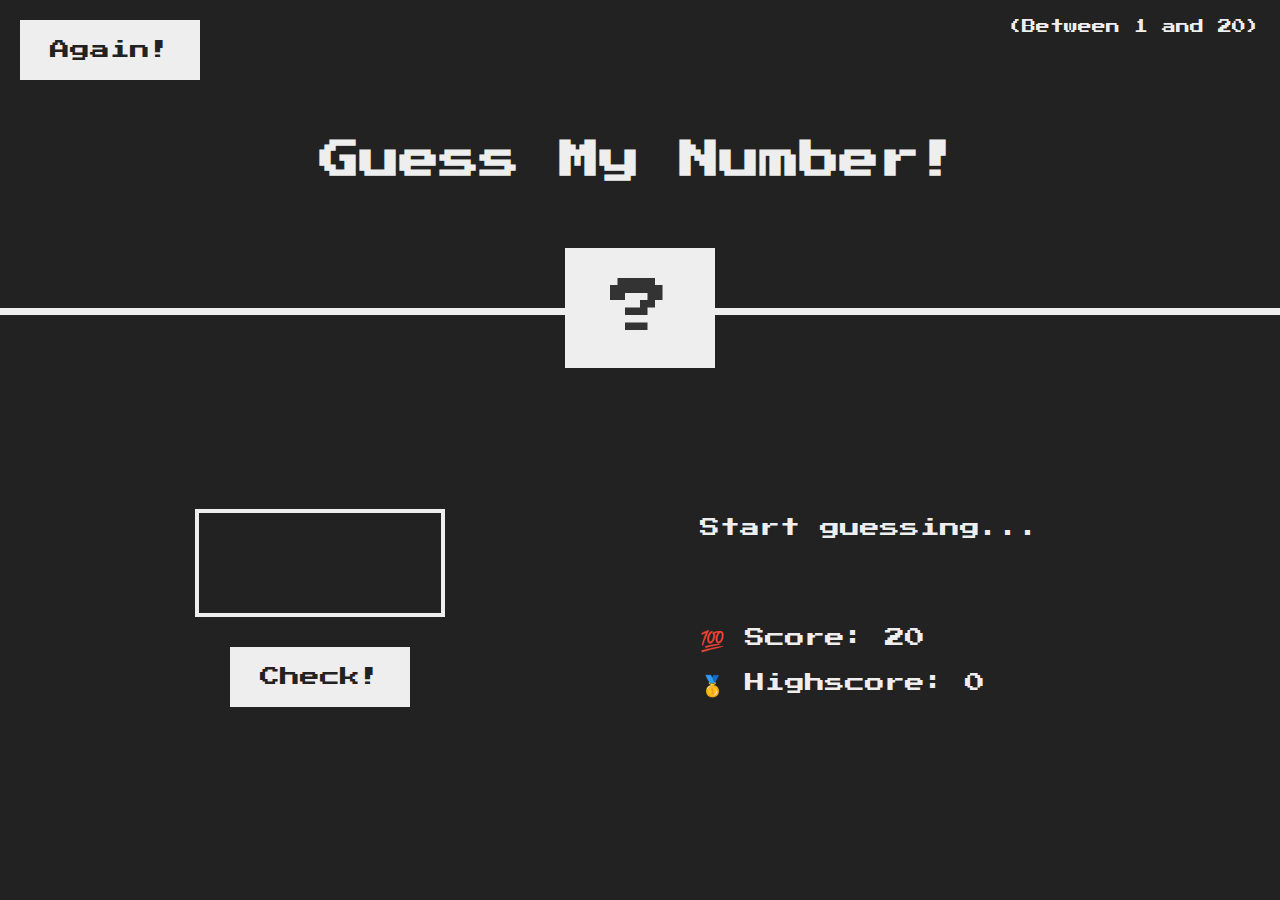
<file: First Web Project with JS/index.html>
<!DOCTYPE html>
<html lang="en">
  <head>
    <meta charset="UTF-8" />
    <meta name="viewport" content="width=device-width, initial-scale=1.0" />
    <meta http-equiv="X-UA-Compatible" content="ie=edge" />
    <link rel="stylesheet" href="style.css" />
    <title>Guess My Number!</title>
  </head>
  <body>
    <header>
      <h1>Guess My Number!</h1>
      <p class="between">(Between 1 and 20)</p>
      <button class="btn again">Again!</button>
      <div class="number">?</div>
    </header>
    <main>
      <section class="left">
        <input type="number" class="guess" />
        <button class="btn check">Check!</button>
      </section>
      <section class="right">
        <p class="message">Start guessing...</p>
        <p class="label-score">💯 Score: <span class="score">20</span></p>
        <p class="label-highscore">
          🥇 Highscore: <span class="highscore">0</span>
        </p>
      </section>
    </main>
    <script src="script.js"></script>
  </body>
</html>
</file>
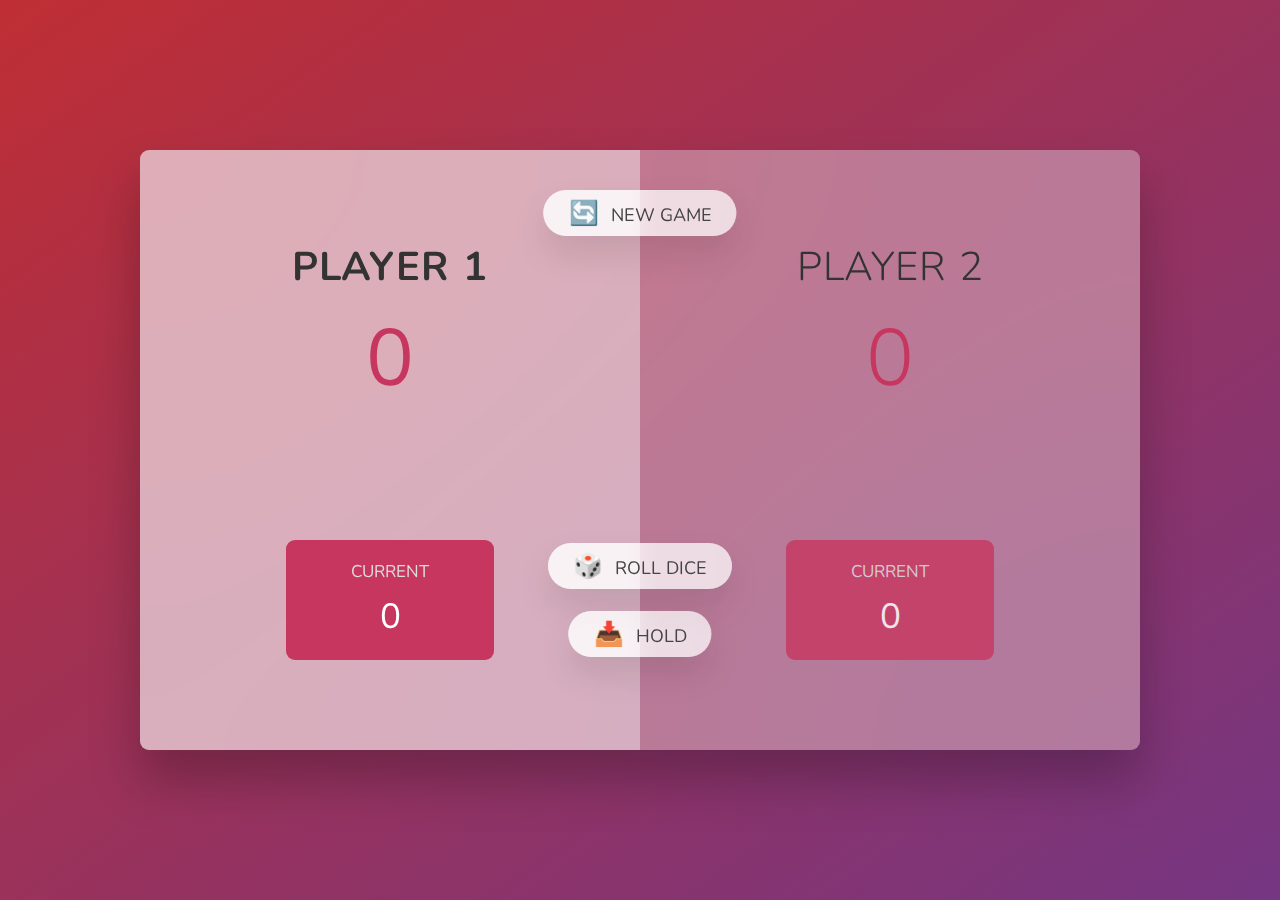
<file: Pig Game-JS & FlexBox/index.html>
<!DOCTYPE html>
<html lang="en">
  <head>
    <meta charset="UTF-8" />
    <meta name="viewport" content="width=device-width, initial-scale=1.0" />
    <meta http-equiv="X-UA-Compatible" content="ie=edge" />
    <link rel="stylesheet" href="style.css" />
    <title>Pig Game</title>
  </head>
  <body>
    <main>
      <section class="player player--0 player--active">
        <h2 class="name" id="name--0">Player 1</h2>
        <p class="score" id="score--0">43</p>
        <div class="current">
          <p class="current-label">Current</p>
          <p class="current-score" id="current--0">0</p>
        </div>
      </section>
      <section class="player player--1">
        <h2 class="name" id="name--1">Player 2</h2>
        <p class="score" id="score--1">24</p>
        <div class="current">
          <p class="current-label">Current</p>
          <p class="current-score" id="current--1">0</p>
        </div>
      </section>

      <img src="dice-5.png" alt="Playing dice" class="dice" />
      <button class="btn btn--new">🔄 New game</button>
      <button class="btn btn--roll">🎲 Roll dice</button>
      <button class="btn btn--hold">📥 Hold</button>
    </main>
    <script src="script.js"></script>
  </body>
</html>
</file>
<file: First Web Project with JS/style.css>
@import url('https://fonts.googleapis.com/css?family=Press+Start+2P&display=swap');

* {
  margin: 0;
  padding: 0;
  box-sizing: inherit;
}

html {
  font-size: 62.5%;
  box-sizing: border-box;
}

body {
  font-family: 'Press Start 2P', sans-serif;
  color: #eee;
  background-color: #222;
}

/* LAYOUT */
header {
  position: relative;
  height: 35vh;
  border-bottom: 7px solid #eee;
}

main {
  height: 65vh;
  color: #eee;
  display: flex;
  align-items: center;
  justify-content: space-around;
}

.left {
  width: 52rem;
  display: flex;
  flex-direction: column;
  align-items: center;
}

.right {
  width: 52rem;
  font-size: 2rem;
}

/* ELEMENTS STYLE */
h1 {
  font-size: 4rem;
  text-align: center;
  position: absolute;
  width: 100%;
  top: 52%;
  left: 50%;
  transform: translate(-50%, -50%);
}

.number {
  background: #eee;
  color: #333;
  font-size: 6rem;
  width: 15rem;
  padding: 3rem 0rem;
  text-align: center;
  position: absolute;
  bottom: 0;
  left: 50%;
  transform: translate(-50%, 50%);
}

.between {
  font-size: 1.4rem;
  position: absolute;
  top: 2rem;
  right: 2rem;
}

.again {
  position: absolute;
  top: 2rem;
  left: 2rem;
}

.guess {
  background: none;
  border: 4px solid #eee;
  font-family: inherit;
  color: inherit;
  font-size: 5rem;
  padding: 2.5rem;
  width: 25rem;
  text-align: center;
  display: block;
  margin-bottom: 3rem;
}

.btn {
  border: none;
  background-color: #eee;
  color: #222;
  font-size: 2rem;
  font-family: inherit;
  padding: 2rem 3rem;
  cursor: pointer;
}

.btn:hover {
  background-color: #ccc;
}

.message {
  margin-bottom: 8rem;
  height: 3rem;
}

.label-score {
  margin-bottom: 2rem;
}
</file>
<file: Pig Game-JS & FlexBox/style.css>
@import url('https://fonts.googleapis.com/css2?family=Nunito&display=swap');

* {
  margin: 0;
  padding: 0;
  box-sizing: inherit;
}

html {
  font-size: 62.5%;
  box-sizing: border-box;
}

body {
  font-family: 'Nunito', sans-serif;
  font-weight: 400;
  height: 100vh;
  color: #333;
  background-image: linear-gradient(to top left, #753682 0%, #bf2e34 100%);
  display: flex;
  align-items: center;
  justify-content: center;
}

/* LAYOUT */
main {
  position: relative;
  width: 100rem;
  height: 60rem;
  background-color: rgba(255, 255, 255, 0.35);
  backdrop-filter: blur(200px);
  filter: blur();
  box-shadow: 0 3rem 5rem rgba(0, 0, 0, 0.25);
  border-radius: 9px;
  overflow: hidden;
  display: flex;
}

.player {
  flex: 50%;
  padding: 9rem;
  display: flex;
  flex-direction: column;
  align-items: center;
  transition: all 0.75s;
}

/* ELEMENTS */
.name {
  position: relative;
  font-size: 4rem;
  text-transform: uppercase;
  letter-spacing: 1px;
  word-spacing: 2px;
  font-weight: 300;
  margin-bottom: 1rem;
}

.score {
  font-size: 8rem;
  font-weight: 300;
  color: #c7365f;
  margin-bottom: auto;
}

.player--active {
  background-color: rgba(255, 255, 255, 0.4);
}
.player--active .name {
  font-weight: 700;
}
.player--active .score {
  font-weight: 400;
}

.player--active .current {
  opacity: 1;
}

.current {
  background-color: #c7365f;
  opacity: 0.8;
  border-radius: 9px;
  color: #fff;
  width: 65%;
  padding: 2rem;
  text-align: center;
  transition: all 0.75s;
}

.current-label {
  text-transform: uppercase;
  margin-bottom: 1rem;
  font-size: 1.7rem;
  color: #ddd;
}

.current-score {
  font-size: 3.5rem;
}

/* ABSOLUTE POSITIONED ELEMENTS */
.btn {
  position: absolute;
  left: 50%;
  transform: translateX(-50%);
  color: #444;
  background: none;
  border: none;
  font-family: inherit;
  font-size: 1.8rem;
  text-transform: uppercase;
  cursor: pointer;
  font-weight: 400;
  transition: all 0.2s;

  background-color: white;
  background-color: rgba(255, 255, 255, 0.6);
  backdrop-filter: blur(10px);

  padding: 0.7rem 2.5rem;
  border-radius: 50rem;
  box-shadow: 0 1.75rem 3.5rem rgba(0, 0, 0, 0.1);
}

.btn::first-letter {
  font-size: 2.4rem;
  display: inline-block;
  margin-right: 0.7rem;
}

.btn--new {
  top: 4rem;
}
.btn--roll {
  top: 39.3rem;
}
.btn--hold {
  top: 46.1rem;
}

.btn:active {
  transform: translate(-50%, 3px);
  box-shadow: 0 1rem 2rem rgba(0, 0, 0, 0.15);
}

.btn:focus {
  outline: none;
}

.dice {
  position: absolute;
  left: 50%;
  top: 16.5rem;
  transform: translateX(-50%);
  height: 10rem;
  box-shadow: 0 2rem 5rem rgba(0, 0, 0, 0.2);
}

.player--winner {
  background-color: #2f2f2f;
}

.player--winner .name {
  font-weight: 700;
  color: #c7365f;
}

.hidden {
  display: none;
}
</file>
